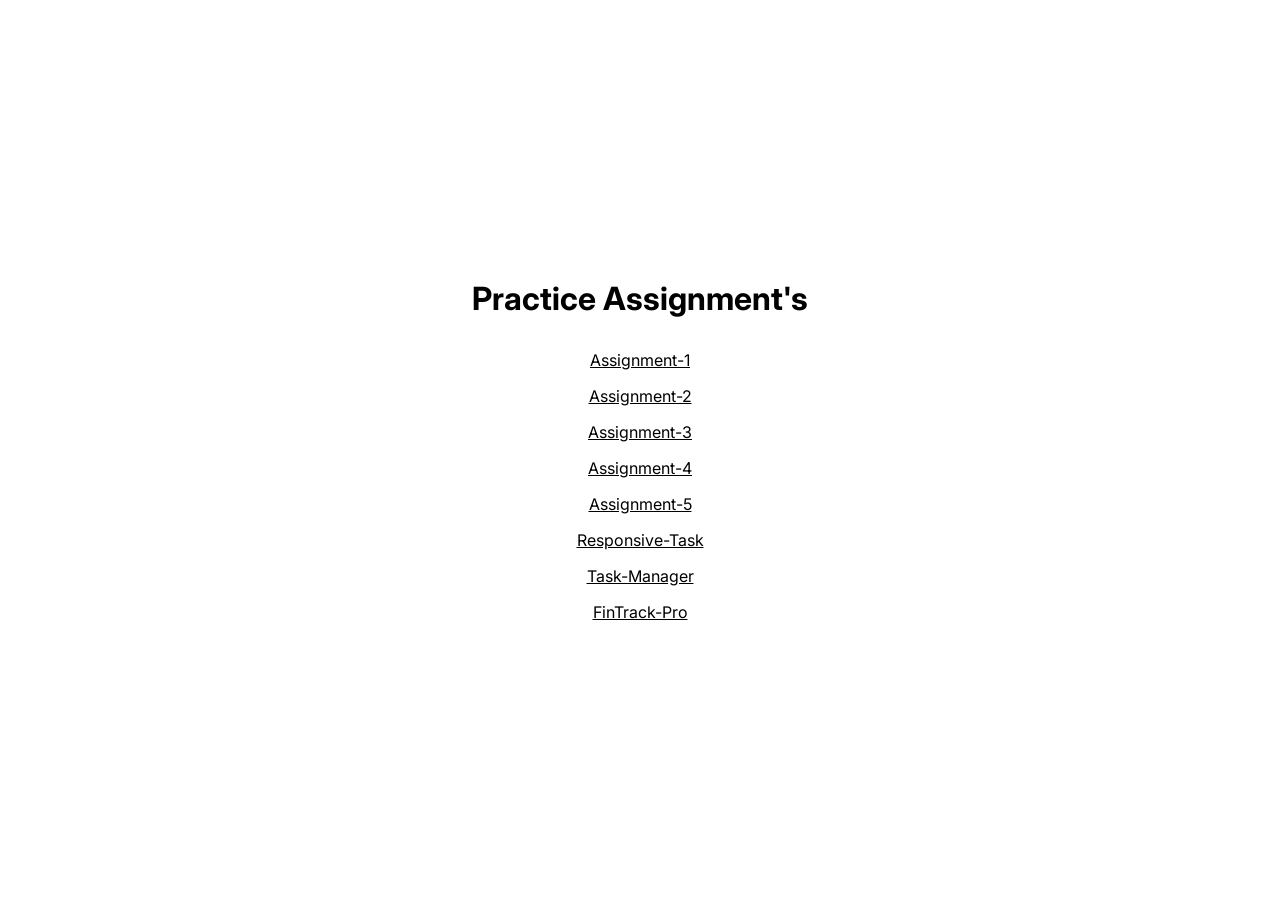
<file: index.html>
<!DOCTYPE html>
<html lang="en">

<head>
    <meta charset="UTF-8">
    <meta name="viewport" content="width=device-width, initial-scale=1.0">
    <link rel="preconnect" href="https://fonts.googleapis.com">
    <link rel="preconnect" href="https://fonts.gstatic.com" crossorigin>
    <link
        href="https://fonts.googleapis.com/css2?family=Inter:ital,opsz,wght@0,14..32,100..900;1,14..32,100..900&display=swap"
        rel="stylesheet">
    <title>Practice Assignment's</title>
    <style>
        * {
            * {
                margin: 0;
                padding: 0;
                box-sizing: border-box;
            }

            body {
                font-family: "Inter", sans-serif;
            }

            main {
                min-height: 100vh;
                display: flex;
                align-items: center;
                justify-content: center;
                flex-direction: column;
                gap: 1rem;
            }

            h1 {
                margin-bottom: 1rem;
            }

            a {
                color: #000;
            }
        }
    </style>
</head>

<body>
    <main>
        <h1>Practice Assignment's</h1>
        <a href="Assignment-1/" target="_blank">Assignment-1</a>
        <a href="Assignment-2/" target="_blank">Assignment-2</a>
        <a href="Assignment-3/" target="_blank">Assignment-3</a>
        <a href="Assignment-4/" target="_blank">Assignment-4</a>
        <a href="Assignment-5/" target="_blank">Assignment-5</a>
        <a href="Responsive-Task/" target="_blank">Responsive-Task</a>
        <a href="Task-Manager/" target="_blank">Task-Manager</a>
        <a href="FinTrack-Pro/" target="_blank">FinTrack-Pro</a>
    </main>
</body>

</html>
</file>
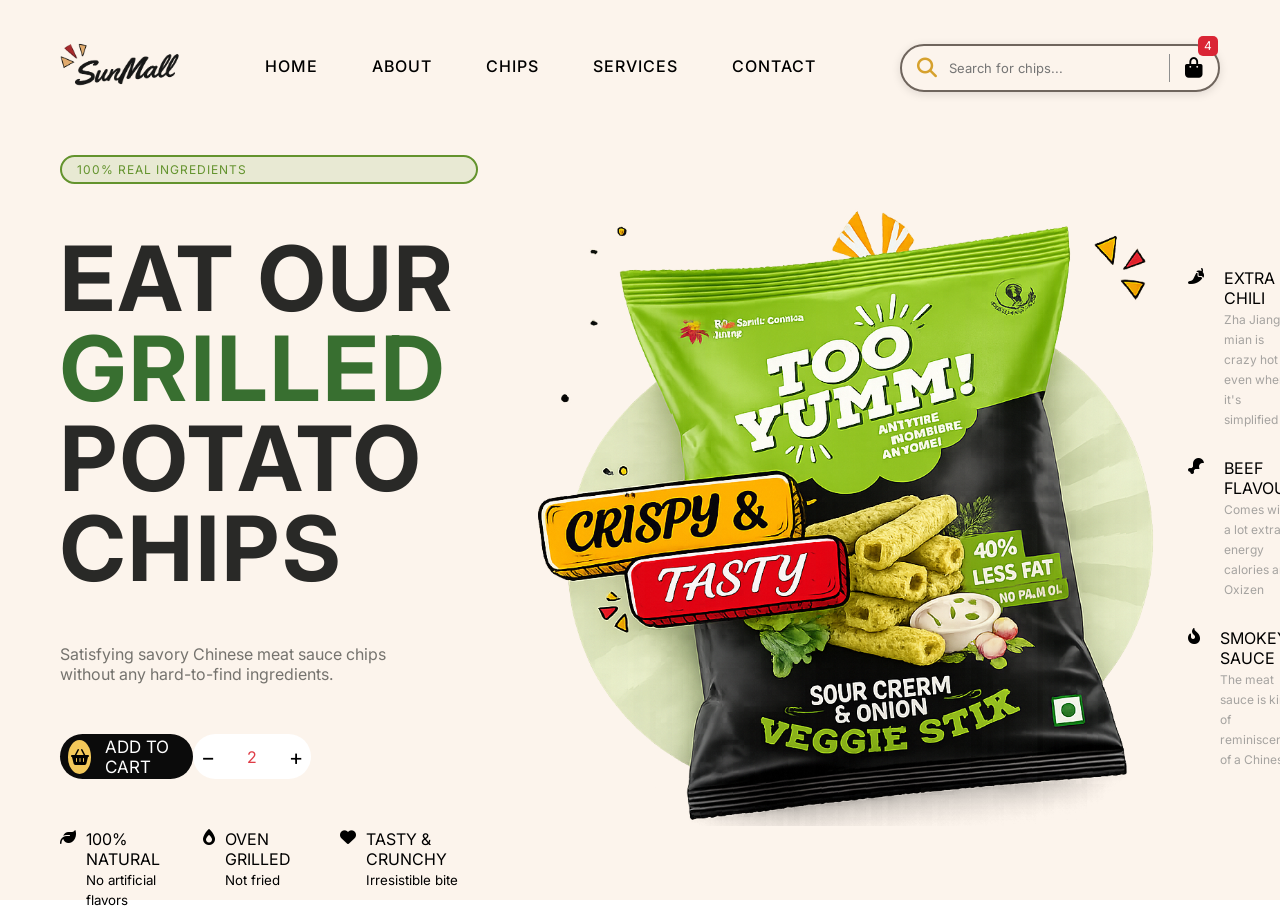
<file: Assignment-3/index.html>
<!DOCTYPE html>
<html lang="en">

<head>
    <meta charset="UTF-8">
    <meta name="viewport" content="width=device-width, initial-scale=1.0">
    <link rel="preconnect" href="https://fonts.googleapis.com">
    <link rel="preconnect" href="https://fonts.gstatic.com" crossorigin>
    <link
        href="https://fonts.googleapis.com/css2?family=Inter:ital,opsz,wght@0,14..32,100..900;1,14..32,100..900&display=swap"
        rel="stylesheet">
    <link rel="stylesheet" href="https://cdnjs.cloudflare.com/ajax/libs/font-awesome/6.5.1/css/all.min.css" />
    <link rel="stylesheet" href="style.css">
    <title>Assignment-3</title>
</head>

<body>

    <div class="wrapper">
        <div class="nav-bar">
            <div class="company-logo">
                <img src="./assets/logo_header.png" alt="Logo" draggable="false" />
            </div>
            <div class="nav-menu">
                <nav>HOME</nav>
                <nav>ABOUT</nav>
                <nav>CHIPS</nav>
                <nav>SERVICES</nav>
                <nav>CONTACT</nav>
            </div>
            <div class="action-button">
                <div class="search-box">
                    <i class="fa-solid fa-magnifying-glass search-icon"></i>
                    <input type="text" placeholder="Search for chips..." />
                    <div class="line"></div>
                    <div class="bag">
                        <i class="fa-solid fa-bag-shopping"></i>
                        <div class="badge">4</div>
                    </div>
                </div>
            </div>
        </div>
        <div class="cards-wrapper">
            <div class="card-1">
                <div class="tag">
                    <i class="ri-star-fill"></i>
                    <p>100% REAL INGREDIENTS</p>
                </div>
                <div class="title">
                    <h1>EAT OUR <span> GRILLED </span> POTATO CHIPS</h1>
                </div>
                <div class="date">
                    <p>
                        Satisfying savory Chinese meat sauce chips <br />
                        without any hard-to-find ingredients.
                    </p>
                </div>
                <div class="buttons">
                    <div class="cart-btn">
                        <div class="icon-box">
                            <i class="fa-solid fa-basket-shopping"></i>
                        </div>
                        <div class="cart-text">ADD TO CART</div>
                    </div>
                    <div class="quantity">
                        <div class="qty-btn minus">−</div>
                        <div class="divider"></div>
                        <div class="count">2</div>
                        <div class="divider"></div>
                        <div class="qty-btn plus">+</div>
                    </div>
                </div>
                <div class="icons">
                    <div class="icon-fea">
                        <i class="fa-solid fa-leaf"></i>
                        <div class="content">
                            <p>100% NATURAL</p>
                            <small>No artificial flavors</small>
                        </div>
                    </div>
                    <div class="icon-fea">
                        <i class="fa-solid fa-fire-flame-simple"></i>
                        <div class="content">
                            <p>OVEN GRILLED</p>
                            <small>Not fried</small>
                        </div>
                    </div>
                    <div class="icon-fea">
                        <i class="fa-solid fa-heart"></i>
                        <div class="content">
                            <p>TASTY & CRUNCHY</p>
                            <small>Irresistible bite</small>
                        </div>
                    </div>
                </div>
            </div>
            <div class="card-2">
                <div class="featured_image">
                    <img src="./assets/image.png" alt="Packet image" draggable="false" />
                </div>
                <div class="card-3">
                    <div class="icons">
                        <i class="fa-solid fa-pepper-hot"></i>
                        <div class="content">
                            <p>EXTRA CHILI</p>
                            <small>Zha Jiang mian is crazy hot <br />
                                even when it's simplified</small>
                        </div>
                    </div>
                    <div class="icons">
                        <i class="fa-solid fa-drumstick-bite"></i>
                        <div class="content">
                            <p>BEEF FLAVOUR</p>
                            <small>Comes with a lot extra energy <br />
                                calories and Oxizen</small>
                        </div>
                    </div>
                    <div class="icons">
                        <i class="fa-solid fa-fire-flame-curved"></i>
                        <div class="content">
                            <p>SMOKEY SAUCE</p>
                            <small>The meat sauce is kind of <br />
                                reminiscent of a Chinese.</small>
                        </div>
                    </div>
                </div>
            </div>
        </div>
    </div>
</body>

</html>
</file>
<file: Assignment-3/style.css>
* {
    margin: 0;
    padding: 0;
    box-sizing: border-box;
    font-family: "Inter", sans-serif;
}

html,
body {
    width: 100%;
    height: 100%;
}

.wrapper {
    width: 100%;
    height: 100%;
    background-color: #fcf4ec;
}

.nav-bar {
    width: 100%;
    height: 15%;
    display: flex;
    align-items: center;
    padding: 0px 60px;
    justify-content: space-between;
}

.company-logo img {
    width: 120px;
}

.nav-menu {
    display: flex;
    gap: 50px;
}

.nav-menu nav {
    letter-spacing: 1px;
    font-weight: 500;
    padding-bottom: 3px;
    border: 2px solid transparent;
    transition: all ease 0.5s;
    cursor: pointer;
}

.nav-menu nav:hover {
    color: #16603b;
    border-bottom: 2px solid #16603b;
}

.action-button .search-box {
    width: 320px;
    height: 48px;
    border: 2px solid #6f655d;
    border-radius: 50px;
    background: #fcf4ec;
    display: flex;
    align-items: center;
    padding: 0 15px;
    position: relative;
    box-shadow: 0 2px 10px rgba(0, 0, 0, 0.12);
}

.search-icon {
    color: #d6a12d;
    font-size: 20px;
    margin-right: 12px;
}

.search-box input {
    border: none;
    outline: none;
    flex: 1;
    font-size: 13px;
    background: transparent;
}

.line {
    width: 1px;
    height: 28px;
    background: #8f8f8f;
    margin: 0 15px;
}

.bag {
    position: relative;
    font-size: 20px;
    cursor: pointer;
}

.badge {
    position: absolute;
    top: -20px;
    right: -15px;
    width: 20px;
    height: 20px;
    background: #da2535;
    color: white;
    border-radius: 5px;
    display: flex;
    justify-content: center;
    align-items: center;
    font-size: 12px;
}

.cards-wrapper {
    width: 100%;
    height: 85%;
    display: flex;
}

.card-1 {
    width: 42%;
    height: 100%;
    display: flex;
    flex-direction: column;
    gap: 50px;
    padding: 20px 60px;
}

.tag {
    display: flex;
    align-items: center;
    gap: 5px;
    color: #63932d;
    border: 2px solid #63932d;
    padding: 5px 10px;
    border-radius: 20px;
    background-color: #e8e9d3;
}

.tag p {
    font-size: 12px;
    letter-spacing: 1px;
}

.title h1 {
    font-size: 90px;
    letter-spacing: 3px;
    color: #292927;
    line-height: 90px;
}

.title span {
    color: #386f30;
}

.date p {
    font-size: 16px;
    color: #75736e;
}

.buttons {
    width: 60%;
    display: flex;
    justify-content: space-between;
}

.cart-btn {
    height: 45px;
    width: 145px;
    background: #0b0b0b;
    border-radius: 40px;
    display: flex;
    align-items: center;
    padding: 0 8px;
    cursor: pointer;
}

.icon-box {
    width: 34px;
    height: 34px;
    border-radius: 50%;
    background: #f3c85a;
    display: flex;
    justify-content: center;
    align-items: center;
}

.cart-text {
    color: white;
    font-size: 17px;
    margin-left: 14px;
}

.quantity {
    width: 130px;
    height: 45px;
    background: white;
    border-radius: 40px;
    display: flex;
    align-items: center;
    justify-content: space-around;
}

.qty-btn {
    font-size: 22px;
    cursor: pointer;
}

.count {
    color: #df3c46;
}

.icons {
    display: flex;
    gap: 30px;
}

.icon-fea {
    display: flex;
    gap: 10px;
}

.card-2 {
    width: 58%;
    height: 100%;
    display: flex;
    align-items: center;
    gap: 20px;
    padding-right: 60px;
}

.featured_image img {
    width: 630px;
    object-fit: cover;
}

.card-3 {
    display: flex;
    flex-direction: column;
    gap: 30px;
}

.card-3 .icons {
    display: flex;
    gap: 20px;
}

.card-3 .icons small {
    color: #a5a3a0;
    font-size: 12px;
}
</file>
